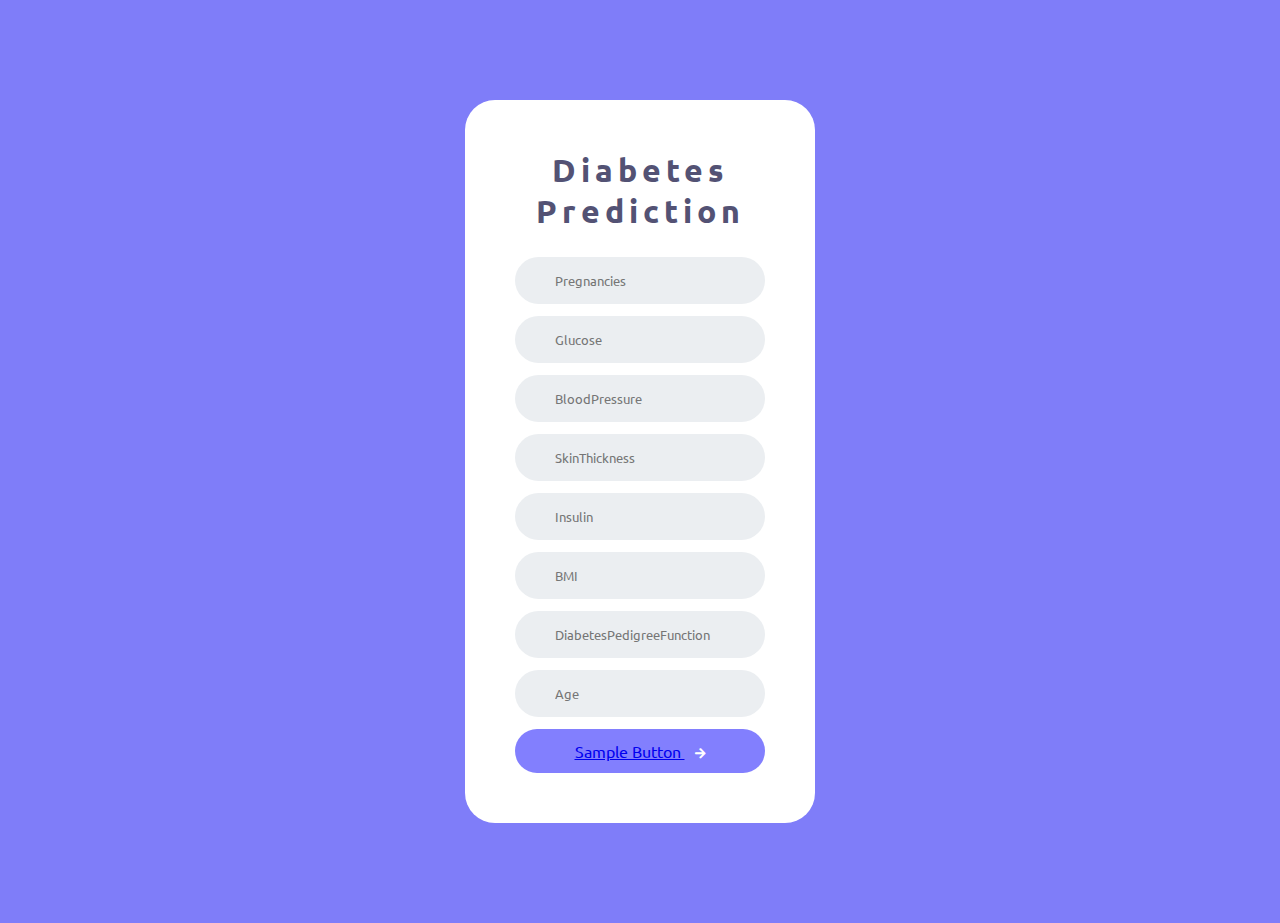
<file: templates/simplecontactusform1-master/index.html>
<!DOCTYPE html>
<html lang="en">
<head>
	<meta charset="UTF-8">
	<title>Simple Contact Us form</title>
	<link rel="stylesheet" href="styles.css">
	<link rel="stylesheet" href="https://use.fontawesome.com/releases/v5.5.0/css/all.css">
</head>
<body>


<div class="contact-us">
  <div class="title">
    <h1>Diabetes Prediction</h1>
  </div>
  <div class="form">
		<form id="form1" name="form1" method="post", action="/diabetes_pre/" onsubmit=" return validateform()" >

    <div class="form-items">
      <input type="text" class="input" name="Pregnancies" id="Pregnancies" placeholder="Pregnancies">
    </div>
		<div class="form-items">
      <input type="text" class="input" name="Glucose" id="Glucose" placeholder="Glucose">
    </div>
		<div class="form-items">
      <input type="text" class="input" name="BloodPressure" id="BloodPressure" placeholder="BloodPressure">
    </div>
		<div class="form-items">
      <input type="text" class="input" name="SkinThickness" id="SkinThickness" placeholder="SkinThickness">
    </div>
		<div class="form-items">
      <input type="text" class="input" name="Insulin" id="Insulin" placeholder="Insulin">
    </div>
		<div class="form-items">
      <input type="text" class="input" name="BMI" id="BMI" placeholder="BMI">
    </div>
		<div class="form-items">
      <input type="text" class="input" name="DiabetesPedigreeFunction" id="DiabetesPedigreeFunction" placeholder="DiabetesPedigreeFunction">
    </div>
		<div class="form-items">
      <input type="text" class="input" name="Age" id="Age" placeholder="Age">
    </div>


  </div>



  <div class="btn">
    	<a href="http://localhost/odm">Sample Button </a>
    <i class="fas fa-arrow-right"></i>

  </div>
</form>




</div>


</body>
</html>
</file>
<file: templates/simplecontactusform1-master/styles.css>
@import url('https://fonts.googleapis.com/css?family=Ubuntu');

*{
  margin: 0;
  padding: 0;
  font-family: 'Ubuntu', sans-serif;
}

body{
  background: #7f7df9;
}

.contact-us{
  width: 250px;
  background: #fff;
  padding: 50px;
  margin: 100px auto;
  border-radius: 30px;
  position: relative;
}

.title h1{
  color: #535274;
  letter-spacing: 5px;
  margin-bottom: 25px;
  text-align: center;
}

.form,
.form-items{
  width: 100%;
}

.form-items .input{
  width: 100%;
  margin-bottom: 12px;
  padding: 15px 40px;
  box-sizing: border-box;
  background: #ebeef1;
  border: 0px;
  outline: none;
  border-radius: 30px;
}

.form-items .input.message{
  height: 125px;
  border-radius: 15px;
  margin-bottom: 30px;
  padding: 15px 15px;
  resize: none;
}

.btn{
  background: #827ffe;
  text-align: center;
  color: #fff;
  padding: 12px;
  border-radius: 25px;
  cursor: pointer;
}

.btn .fas{
  margin-left: 10px;
  font-size: 12px;
}

.form-items{
  position: relative;
}

.form-items .fas{
  position: absolute;
  top: 15px;
  left: 15px;
  color: #9a99aa;
}

.social-icons{
  position: absolute;
  bottom: -25px;
  left: 50%;
  width: 200px;
  transform: translateX(-50%);
  display: flex;
  justify-content: space-around;
}

.social-icons div{
  width: 50px;
  height: 50px;
  border-radius: 50%;
  position: relative;
  cursor: pointer;
}


.social-icons div .fab{
  position: absolute;
  top: 50%;
  left: 50%;
  transform: translate(-50%,-50%);
  color: #fff;
}

.social-icons div.facebook{
  background: #5178d9;
}

.social-icons div.twitter{
  background: #41caf6;
}

.social-icons div.google{
  background: #fb4f4f;
}
</file>
